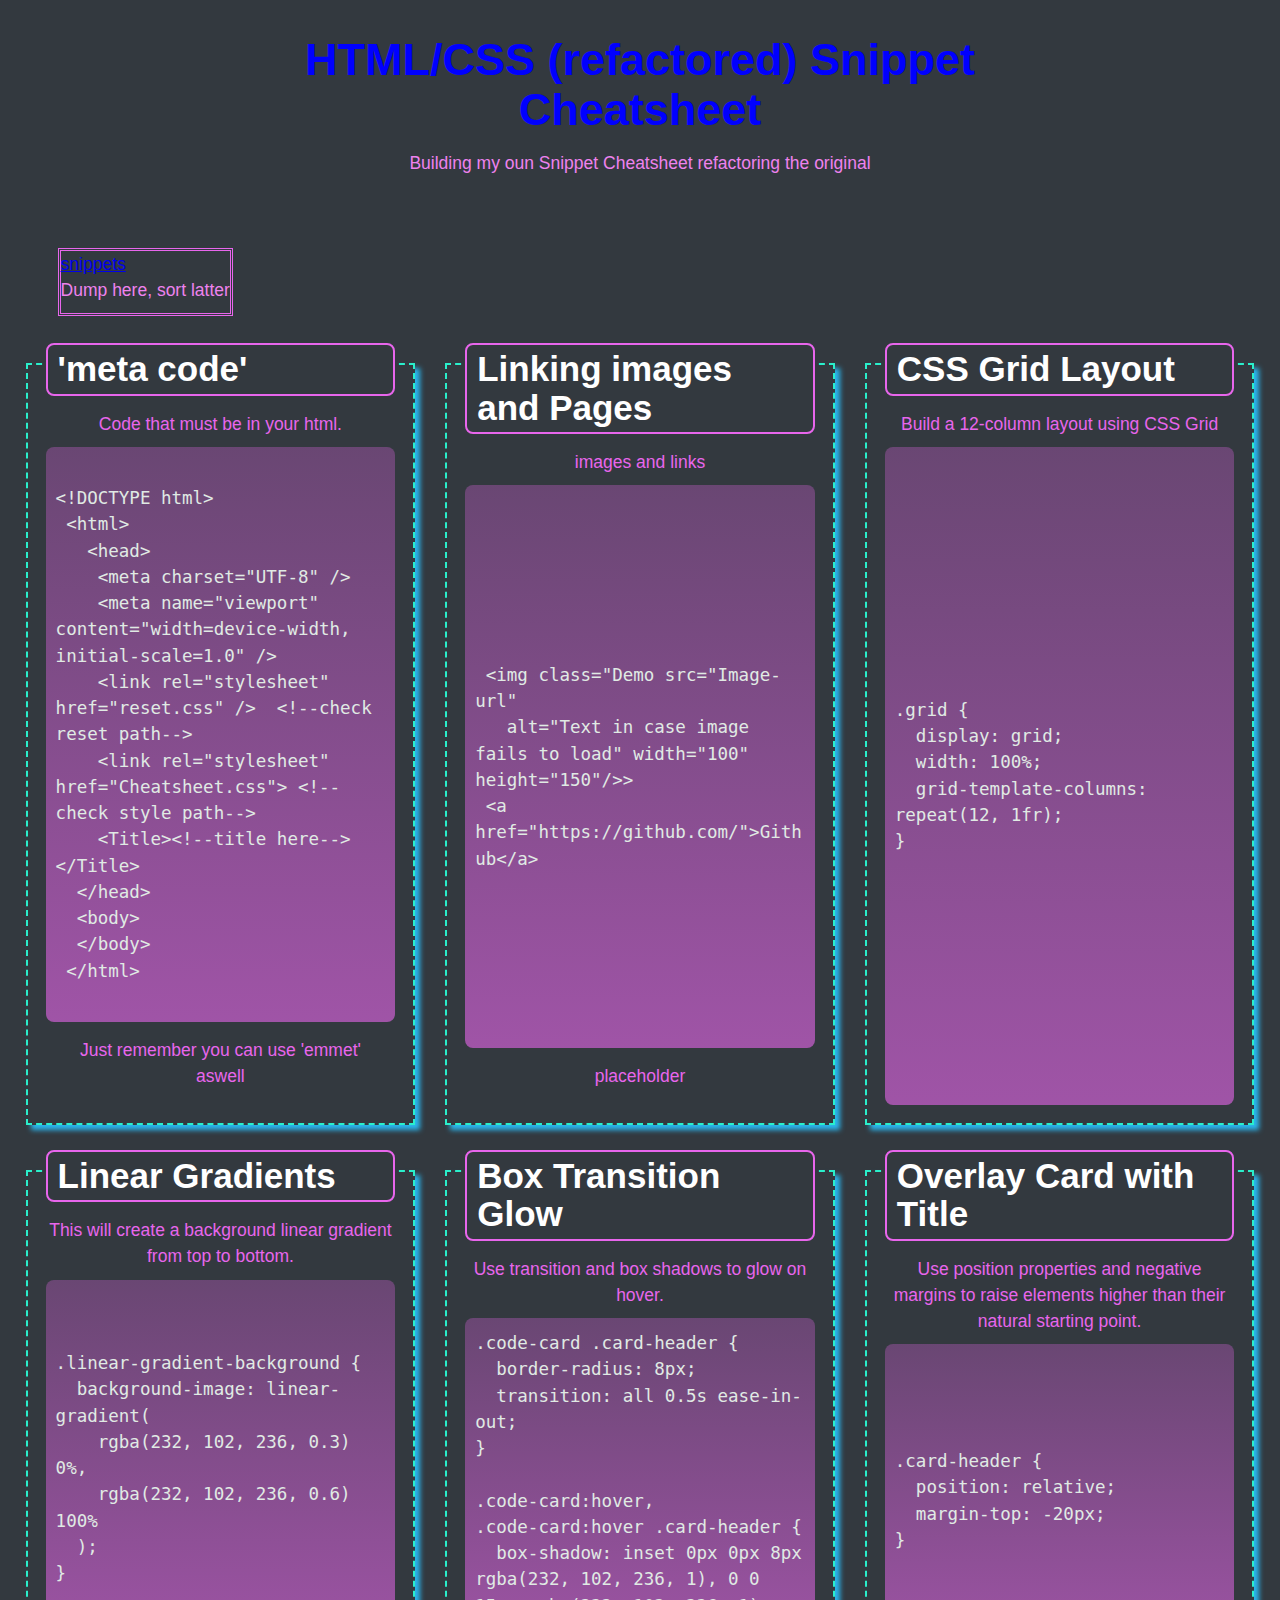
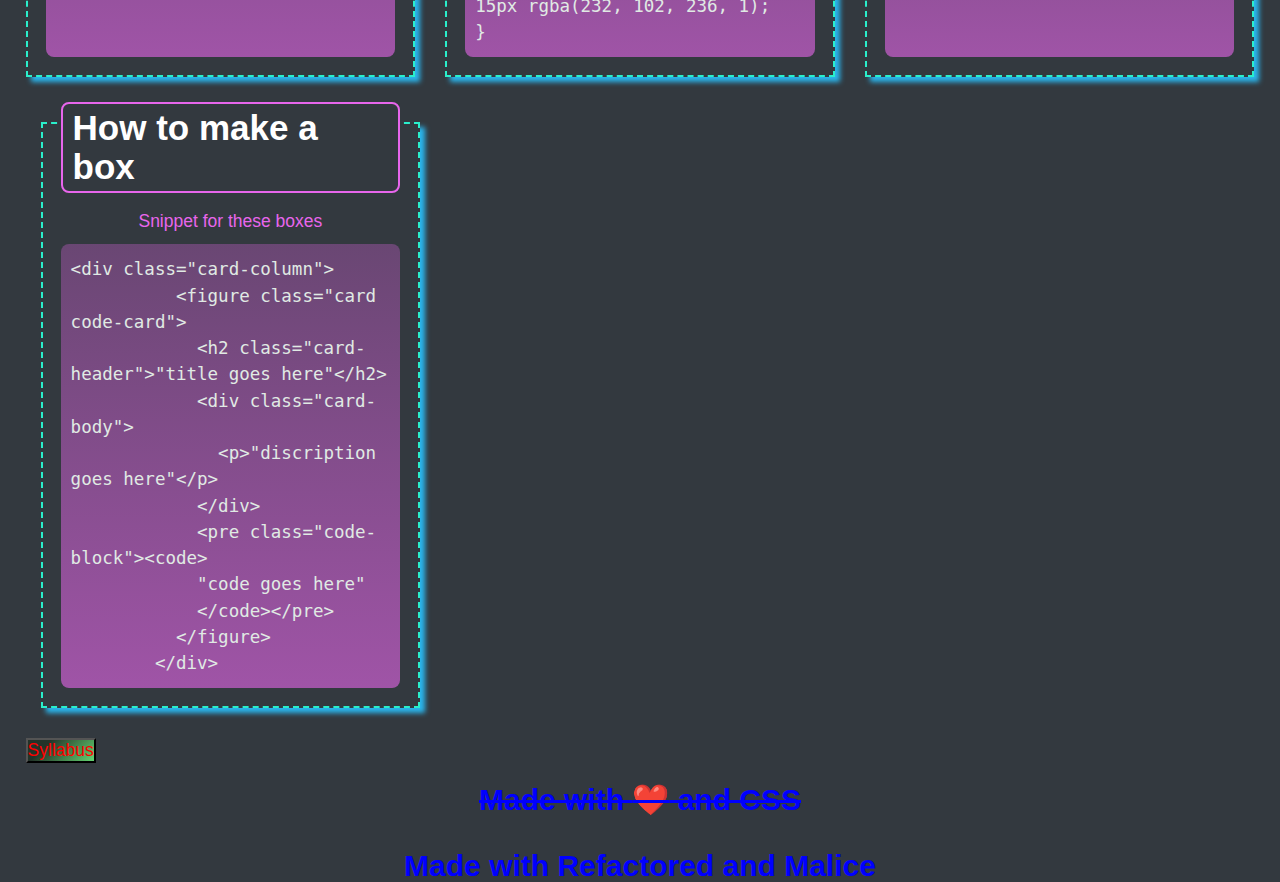
<file: index.html>
<!DOCTYPE html>
<html lang="en">

<head>
  <meta charset="UTF-8">
  <meta name="viewport" content="width=device-width, initial-scale=1.0">
  <title>CSS Snippet Cheatsheet</title>
  <link rel="stylesheet" href="reset.css" />
  <link rel="stylesheet" href="style.css" />
</head>

<body>


  <header>
    <h1 class="page-title">
      HTML/CSS (refactored) Snippet Cheatsheet
    </h1>
    <p>
      Building my oun Snippet Cheatsheet refactoring the original
    </p>
  </header>

  <main>
    <div class="snippet-box">
      <div class ="snippet-card"> 
       <a href="snippets.html">snippets</a>
       <p>Dump here, sort latter</p>
      </div>
    </div>
    
    <section class="row justify-center">
      <div class="card-column">
        <figure class="card code-card">
          <h2 class="card-header">'meta code'</h2>
          <div class="card-body">
            <p>Code that must be in your html.</p>
          </div>
          <!-- with the <pre> element, it counts all spaces literally, so proper code indentation cannot be applied in this case -->
          <pre class="code-block">
              <code>
&lt;!DOCTYPE html&gt;
 &lt;html&gt;
   &lt;head&gt;
    &lt;meta charset="UTF-8" /&gt;
    &lt;meta name="viewport" content="width=device-width, initial-scale=1.0" /&gt;
    &lt;link rel="stylesheet" href="reset.css" /&gt;  &lt;!--check reset path--&gt;
    &lt;link rel="stylesheet" href="Cheatsheet.css"&gt; &lt;!--check style path--&gt;
    &lt;Title&gt;&lt;!--title here--&gt;&lt;/Title&gt;
  &lt;/head&gt;
  &lt;body&gt;
  &lt;/body&gt;
 &lt;/html&gt;
              </code>
          </pre>
                <footer>Just remember you can use 'emmet' aswell</footer>
        </figure>
      </div>
      <div class="card-column">
        <figure class="card code-card">
          <h2 class="card-header">Linking images and Pages</h2>
          <div class="card-body">
            <p>images and links</p>
          </div>
          <pre class="code-block">
              <code>
 &lt;img class="Demo src="Image-url"
   alt="Text in case image fails to load" width="100" height="150"/&gt;&gt; 
 &lt;a href="https://github.com/"&gt;Github&lt;/a&gt;
              </code>
          </pre>
          <Footer>
            placeholder
          </Footer>
        </figure>
      </div>

      <div class="card-column">
        <figure class="card code-card">
          <h2 class="card-header">CSS Grid Layout</h2>
          <div class="card-body">
            <p>Build a 12-column layout using CSS Grid</p>
          </div>
          <pre class="code-block"><code>.grid {
  display: grid;
  width: 100%;
  grid-template-columns: repeat(12, 1fr);
}</code></pre>
        </figure>
      </div>
      <div class="card-column">
        <figure class="card code-card">
          <h2 class="card-header">Linear Gradients</h2>
          <div class="card-body">
            <p>This will create a background linear gradient from top to bottom.</p>
          </div>
          <pre class="code-block"><code>.linear-gradient-background {
  background-image: linear-gradient(
    rgba(232, 102, 236, 0.3) 0%,
    rgba(232, 102, 236, 0.6) 100%
  );
}</code></pre>
        </figure>
      </div>
      <div class="card-column">
        <figure class="card code-card">
          <h2 class="card-header">Box Transition Glow</h2>
          <div class="card-body">
            <p>Use transition and box shadows to glow on hover.</p>
          </div>
          <pre class="code-block"><code>.code-card .card-header {
  border-radius: 8px;
  transition: all 0.5s ease-in-out;
}

.code-card:hover,
.code-card:hover .card-header {
  box-shadow: inset 0px 0px 8px rgba(232, 102, 236, 1), 0 0 15px rgba(232, 102, 236, 1);
}</code></pre>
        </figure>
      </div>

      <div class="card-column">
        <figure class="card code-card">
          <h2 class="card-header">Overlay Card with Title</h2>
          <div class="card-body">
            <p>Use position properties and negative margins to raise elements higher than their natural starting point.
            </p>
          </div>
          <pre class="code-block"><code>.card-header {
  position: relative;
  margin-top: -20px;
}</code></pre>
        </figure>
      </div>
    </section>
    <!-- my added seccion-->
    <div class="card-column">
      <figure class="card code-card">
        <h2 class="card-header">How to make a box</h2>
        <div class="card-body">
          <p>Snippet for these boxes</p>
        </div>
        <pre class="code-block"><code>&lt;div class="card-column"&gt;
          &lt;figure class="card code-card"&gt;
            &lt;h2 class="card-header"&gt;"title goes here"&lt;/h2&gt;
            &lt;div class="card-body"&gt;
              &lt;p&gt;"discription goes here"&lt;/p&gt;
            &lt;/div&gt;
            &lt;pre class="code-block"&gt;&lt;code&gt;
            "code goes here"
            &lt;/code&gt;&lt;/pre&gt;
          &lt;/figure&gt;
        &lt;/div&gt;
</code></pre>
      </figure>
    </div>
      <div class="Syllabus">
        <button class="syllabusbutton" type="button"
        onclick="alert('helloworld')"
        href="Syllabus.html">Syllabus</button>

      </div>
  </main>

  <footer>
    <h3> <s> Made with <span role="img" aria-label="heart">❤️</span> and CSS </s> </h3> <br/>
      <div>
        <h3>
          Made with <Span> Refactored</Span> and Malice
        </h3>
      </div>
  </footer>

</body>

</html>
</file>
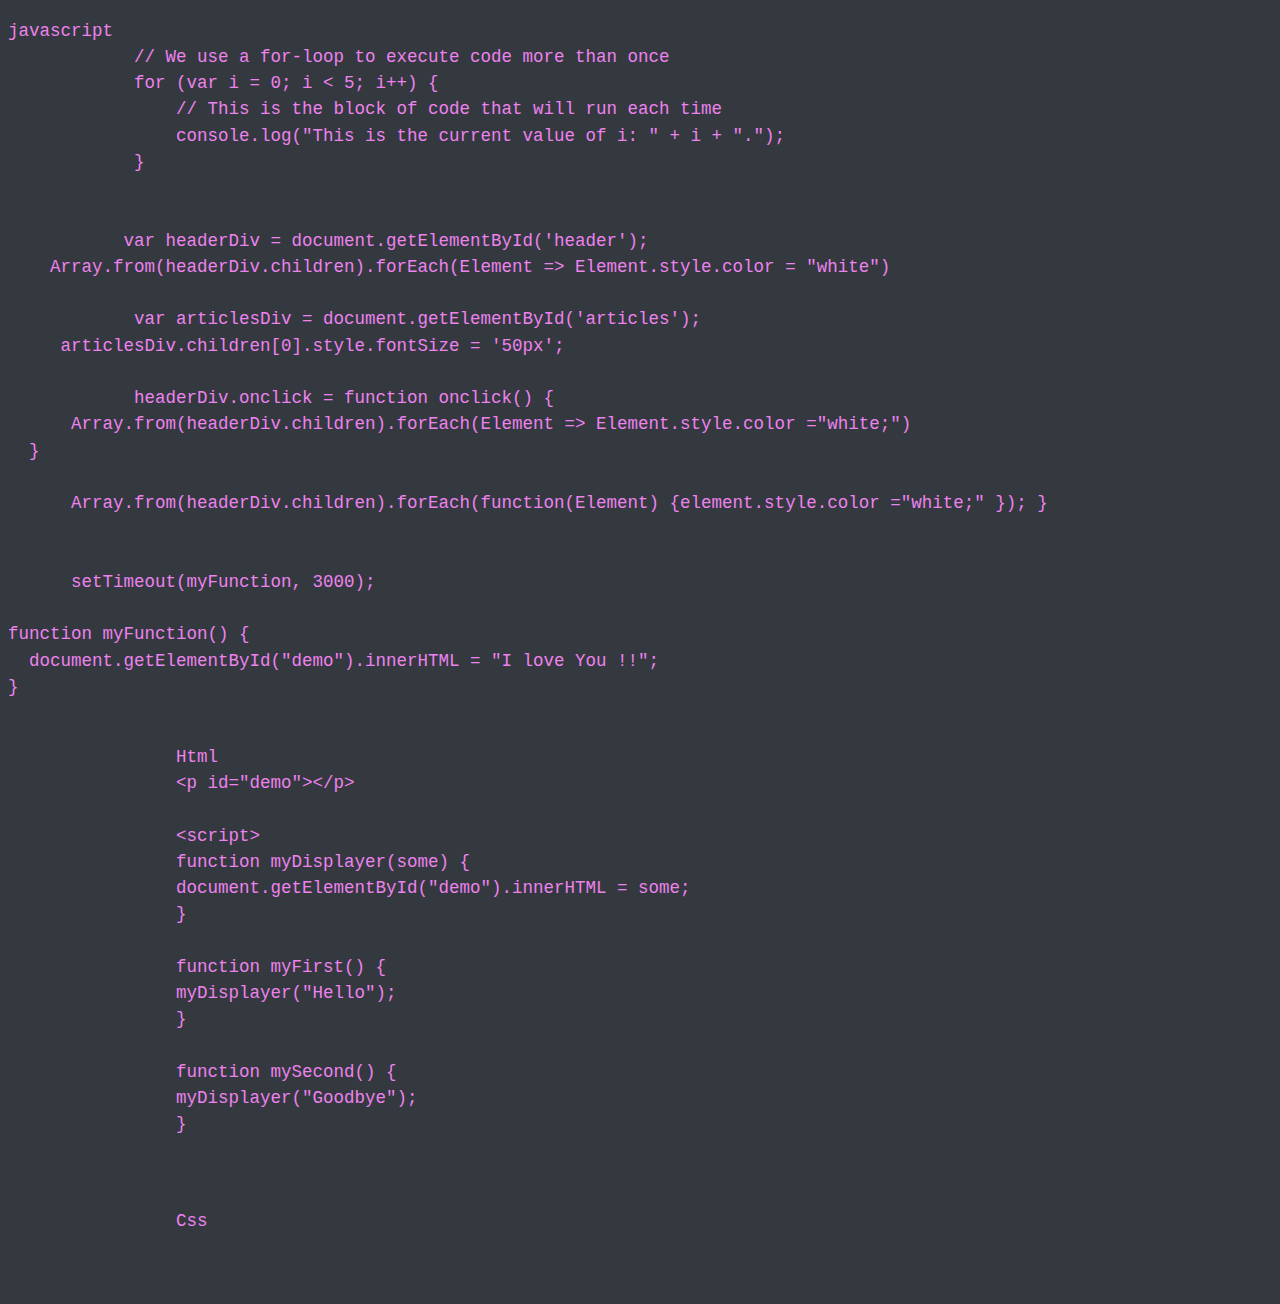
<file: snippets.html>
<!DOCTYPE html>
 <html>
   <head>
     <meta charset="UTF-8" />
     <meta name="viewport" content="width=device-width, initial-scale=1.0" />
        <!-- later add reset-->
        <link rel="stylesheet" href="style.css"> 
     <title>Snippets</title>
   </head>
   <body>
       <p>
           <pre>javascript
            // We use a for-loop to execute code more than once
            for (var i = 0; i < 5; i++) {
                // This is the block of code that will run each time
                console.log("This is the current value of i: " + i + ".");
            }
 

           var headerDiv = document.getElementById('header');
    Array.from(headerDiv.children).forEach(Element => Element.style.color = "white")
           
            var articlesDiv = document.getElementById('articles'); 
     articlesDiv.children[0].style.fontSize = '50px';

            headerDiv.onclick = function onclick() {
      Array.from(headerDiv.children).forEach(Element => Element.style.color ="white;") <!-- want to use this to multiple style-->
  }

      Array.from(headerDiv.children).forEach(function(Element) {element.style.color ="white;" }); }

      <!--Time out for functions-->
      setTimeout(myFunction, 3000);

function myFunction() {
  document.getElementById("demo").innerHTML = "I love You !!";
}
     </pre>
       </p>
       <p><pre>
                Html
                &lt;p id="demo"&gt;&lt;/p&gt;

                &lt;script&gt;
                function myDisplayer(some) {
                document.getElementById("demo").innerHTML = some;
                }

                function myFirst() {
                myDisplayer("Hello");
                }

                function mySecond() {
                myDisplayer("Goodbye");
                }

       </pre></p>
       <p><pre>
                Css

       </pre></p>
   </body>
 </html>
</file>
<file: style.css>
/* color scheme sourced from http://khroma.co/generator/ */
:root {
  --outer-space: #33393f;
  --bright-turquoise: #2aefcb;
  --gin: #e0eae4;
  --heliotrope: #e866ec;
}

/* set content highlight color and background */
::selection {
  background-color: var(--bright-turquoise);
  color: var(--outer-space);
}

html {
  /* set 1rem to 10px instead of native 16px to make it easier to calculate font-size values for the rest of the page (e.g. 1.6rem is 16px, 2.0rem is 20px, etc.) */
  font-size: 62.5%;
}

body {
  /* Sans Serif font stack is implemented to help select the best font for each type of computer operating system */
  font-family: -apple-system, BlinkMacSystemFont, 'Segoe UI', Roboto, Helvetica,
    Arial, sans-serif, 'Apple Color Emoji', 'Segoe UI Emoji', 'Segoe UI Symbol';

  /* set body font size to 1.75rem, which is 1.75x more than the font-size of 10px, making it 17.5px  */
  font-size: 1.75rem;
  line-height: 1.5;
  /*color: var(--gin);*/
  color: violet;
  background-color: var(--outer-space);
}

h1,
h2,
h3,
h4,
h5,
h6 {
  margin-bottom: 0.625rem;
  color: blue;
  font-weight: 700;
  line-height: 1.1;
}

h1 {
  /* 4rem = 40px (4 * 10px) */
  font-size: 4rem;
}

h2 {
  font-size: 3.5rem;
}

h3 {
  font-size: 3rem;
}

h4 {
  font-size: 2.5rem;
}

h5 {
  font-size: 2rem;
}

h6 {
  font-size: 1.5rem;
}

p {
  margin-bottom: 1rem;
}

code {
  /* Monospace font stack is used for our code blocks to make it look more like code */
  font-family: Consolas, 'Andale Mono WT', 'Andale Mono', 'Lucida Console',
    'Lucida Sans Typewriter', 'DejaVu Sans Mono', 'Bitstream Vera Sans Mono',
    'Liberation Mono', 'Nimbus Mono L', Monaco, 'Courier New', Courier,
    monospace;
}

header {
  width: 96%;
  margin: 0 auto;
  padding: 2.5rem;
  text-align: center;
}

header h1.page-title {
  padding: 1rem 1.2rem;
  font-size: 4.5rem;
}

main {
  width: 96%;
  margin: 2rem auto;
}

footer {
  margin: 1.5rem;
  text-align: center;
}

/* create our main grid with flexbox, use negative margins to offset the padding on the .card-column class */
.row {
  display: flex;
  flex-wrap: wrap;
  flex-direction: row;
  margin-left: -1.5rem;
  margin-right: -1.5rem;
}

.justify-center {
  justify-content: center;
}

/* using a mobile-first approach, set base column width to be 100% and we'll update it using media queries for larger screen sizes */
.card-column {
  flex: 1 0 100%;
  padding: 1.5rem;
  /* when the screen resizes, make it so our columns don't jump in size */
  transition: flex-basis 500ms linear;
  margin-bottom: 1.5rem;
}

/* make each code card a flexbox column to align and justify content within it */
.code-card {
  display: flex;
  flex-direction: column;
  justify-content: flex-start;
  min-height: 100%;
  padding: 2rem;
  color:#e866ec ;

  /* outline is like border, but on the outside of the box instead of inside */
  outline: 2px dashed;
  outline-color: #2aefcb;
  box-shadow: 5px 5px 5px #2ab7ef;
  outline-offset: -2px;
  transition: all 0.5s ease-in-out;
}

.code-card .card-header {
  /* use position and negative margins to move title of card over the card's outline and create an overlap effect */
  position: relative;
  margin: -4rem 0 1.5rem 0;
  padding: 0.5rem 1rem;
  background-color: var(--outer-space);
  color: white;
  border: 2px solid ;
  border-color: #e866ec;
  border-radius: 8px;
  transition: all 0.5s ease-in-out;
}

/* set an outer and inner drop shadow on the card to create a glowing effect on hover */
.code-card:hover,
.code-card:hover .card-header {
  box-shadow: inset 0px 0px 8px cyan, 0 0 15px cyan;
}

/* each card's code block grows to the height of the largest code block on the page, making each card even in height */
.code-card .code-block {
  flex-grow: 1;
}

.code-card pre {
  /* set styles to make it so code wraps in <pre> instead of overflowing */
  white-space: pre-wrap;
  overflow: auto;
  overflow-wrap: anywhere; /* This eliminated scroll */
  tab-size: 4;
  padding: 1.2rem 1rem;
  color: var(--gin);
  border-radius: 8px;
  /* use linear-gradient() function to create a fading background  */
  background-image: linear-gradient(
    rgba(232, 102, 236, 0.3) 0%,
    rgba(232, 102, 236, 0.6) 100%
  );
  display: flex;
  align-items: center;
}

/* on <pre> click, select all contents so the code is highlighted */
.code-card pre:active {
  user-select: all;
}

/* using a mobile-first approach, use `min-width` values going from narrow -> wide for a responsive design */
@media screen and (min-width: 768px) {
  /* on tablets, set columns to only be 50% of the width and not grow */
  .card-column {
    flex: 0 0 50%;
    max-width: 50%;
  }

  /* select the last child to grow to full width if it has space to grow */
  .card-column:last-child {
    flex-grow: 1;
  }
}

/* media query for larger screens */
@media screen and (min-width: 992px) {
  header {
    width: 75%;
  }

  .card-column {
    flex: 0 0 33.333%;
    max-width: 33.333%;
  }
}

 /* My extra css styling */
figure footer{
  text-align: center;
  
}

figure p{
  text-align: center;
}

footer.div.span {
 /* background-color: #63d471; 
  background-image: linear-gradient(315deg, #63d471 0%, #233329 74%);
} */
color: red;
 }
/*styling for my syllabus addition*/
.syllabus{
  
  display:flex
  /*background-color: #63d471;  
  background-image: linear-gradient(315deg, #63d471 0%, #233329 74%); */


}
.syllabusbutton {
  display:flex;
  color: red;
  background-color: #63d471; /* used "presentation excitement */
  background-image: linear-gradient(315deg, #63d471 0%, #233329 74%);
  
}

.snippet-box {
  display: flex;
  background-color:#33393f
  color: red;
  flex: 1 1 100%;
  flex-wrap: wrap;
  flex-direction: row;
  margin: 16px;
  justify-content: center;
  padding: 16px;
  width: fit-content;

}

.snippet-card {
  flex: 1 1 30%;
  flex-wrap: wrap;
  flex-direction: row;
  justify-content: center;
  width: fit-content;
  background-color: #33393f;
  border-style: double;
  border-color:#e866ec
}
</file>
